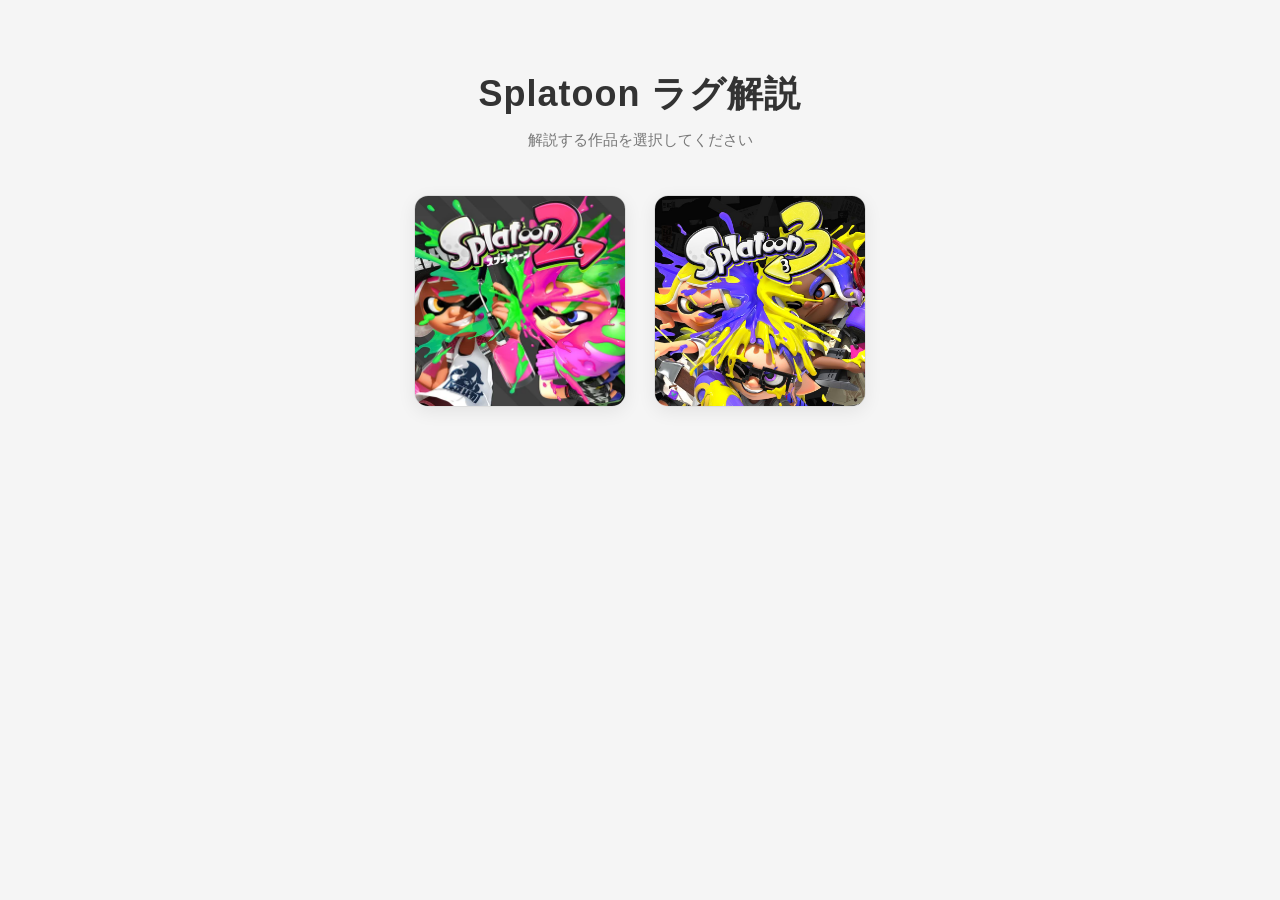
<file: src/index.html>
<!DOCTYPE html>
<html lang="ja">

<head>

    <meta charset="UTF-8">

    <meta
        name="viewport"
        content="width=device-width, initial-scale=1.0"
    >

    <title>Splatoon ラグ解説サイト</title>


    <style>

        /* ========================================
           基本設定
        ======================================== */

        * {
            box-sizing: border-box;
        }


        html,
        body {

            margin: 0;
            padding: 0;

            width: 100%;
            min-height: 100%;

        }


        body {

            min-height: 100vh;

            background: #f5f5f5;

            color: #333;

            font-family:
                -apple-system,
                BlinkMacSystemFont,
                "Segoe UI",
                "Noto Sans JP",
                sans-serif;

            overflow-x: hidden;

        }



        /* ========================================
           メイン
        ======================================== */

        .select-container {

            width: min(900px, 92%);

            margin: 0 auto;

            padding: 70px 0;

            text-align: center;

        }



        /* ========================================
           タイトル
        ======================================== */

        .site-title {

            margin-bottom: 45px;

            transition:
                opacity 0.35s ease,
                filter 0.35s ease;

        }


        .site-title h1 {

            margin: 0;

            font-size: 36px;

            font-weight: 700;

            letter-spacing: 1px;

        }


        .site-title p {

            margin: 12px 0 0;

            color: #777;

            font-size: 15px;

        }



        /* ========================================
           カード一覧
           （画像の縦横比にカードを合わせるため
           　グリッドではなくflexで中央寄せ）
        ======================================== */

        .game-select {

            display: flex;

            justify-content: center;

            align-items: flex-start;

            flex-wrap: wrap;

            gap: 28px;

        }



        /* ========================================
           画像カード
           （余白なし・画像の実サイズに
           　ぴったり合わせる）
        ======================================== */

        .game-card {

            display: block;

            width: auto;

            padding: 0;

            background: #fff;

            border: 1px solid #ddd;

            border-radius: 14px;

            cursor: pointer;

            overflow: hidden;

            line-height: 0;

            box-shadow:
                0 5px 18px rgba(0, 0, 0, 0.07);

            transition:
                transform 0.25s ease,
                box-shadow 0.25s ease,
                filter 0.35s ease,
                opacity 0.35s ease;

        }


        .game-card img {

            display: block;

            height: 210px;

            width: auto;

            max-width: 100%;

            object-fit: contain;

            user-select: none;

            -webkit-user-drag: none;

        }


        .game-card:hover {

            transform: translateY(-6px);

            box-shadow:
                0 12px 30px rgba(0, 0, 0, 0.13);

        }



        /* ========================================
           背景オーバーレイ
        ======================================== */

        #focus-overlay {

            position: fixed;

            inset: 0;

            z-index: 999;

            background:
                rgba(255, 255, 255, 0.30);

            opacity: 0;

            pointer-events: none;

            backdrop-filter: blur(0);

            -webkit-backdrop-filter: blur(0);

            transition:
                opacity 0.35s ease,
                backdrop-filter 0.45s ease,
                -webkit-backdrop-filter 0.45s ease;

        }


        body.opening #focus-overlay {

            opacity: 1;

            backdrop-filter: blur(10px);

            -webkit-backdrop-filter: blur(10px);

            pointer-events: auto;

        }



        /* ========================================
           選択された元カード
        ======================================== */

        body.opening
        .game-card:not(.selected) {

            filter: blur(9px);

            opacity: 0.30;

            transform: scale(0.98);

        }


        body.opening
        .site-title {

            filter: blur(9px);

            opacity: 0.20;

        }



        /* ========================================
           中央へ移動する画像
           （object-fit不要：常に元画像と
           　同じ縦横比のまま拡縮する）
        ======================================== */

        #opening-image {

            position: fixed;

            z-index: 1001;

            display: block;

            margin: 0;

            padding: 0;

            border-radius: 10px;

            background: #fff;

            box-shadow:
                0 25px 80px
                rgba(0, 0, 0, 0.30);

            transform-origin: center center;

            pointer-events: none;

            user-select: none;

            -webkit-user-drag: none;

            will-change:
                left,
                top,
                width,
                height;

        }



        /* ========================================
           ローディングスピナー
           （中央移動が終わり、開く直前に表示）
        ======================================== */

        #loading-spinner {

            position: fixed;

            z-index: 1002;

            width: 42px;

            height: 42px;

            margin-left: -21px;

            margin-top: -21px;

            border-radius: 50%;

            border: 3px solid rgba(0, 0, 0, 0.12);

            border-top-color: rgba(0, 0, 0, 0.55);

            pointer-events: none;

            opacity: 0;

            transition: opacity 0.2s ease;

            animation: spin 0.8s linear infinite;

        }


        #loading-spinner.visible {

            opacity: 1;

        }


        @keyframes spin {

            from {
                transform: rotate(0deg);
            }

            to {
                transform: rotate(360deg);
            }

        }



        /* ========================================
           スマホ
        ======================================== */

        @media (max-width: 650px) {

            .select-container {

                width: 92%;

                padding:
                    45px 0 50px;

            }


            .site-title {

                margin-bottom: 30px;

            }


            .site-title h1 {

                font-size: 28px;

            }


            .site-title p {

                font-size: 14px;

            }


            .game-select {

                flex-direction: column;

                align-items: center;

                gap: 20px;

            }


            .game-card img {

                height: 180px;

            }

        }

    </style>

</head>



<body>


    <!-- ========================================
         背景ぼかし
    ========================================= -->

    <div id="focus-overlay"></div>



    <!-- ========================================
         メイン
    ========================================= -->

    <main class="select-container">


        <!-- ====================================
             タイトル
        ==================================== -->

        <div class="site-title">

            <h1>
                Splatoon ラグ解説
            </h1>

            <p>
                解説する作品を選択してください
            </p>

        </div>



        <!-- ====================================
             ゲームカード
        ==================================== -->

        <div class="game-select">


            <!-- ==================================
                 Splatoon 2
            ================================== -->

            <a
                href="splatoon2.html"
                class="game-card"
                data-target="splatoon2.html"
            >

                <img
                    src="nintendo-music-splatoon-2-bgm.png"
                    alt="Splatoon 2"
                >

            </a>



            <!-- ==================================
                 Splatoon 3
            ================================== -->

            <a
                href="splatoon3.html"
                class="game-card"
                data-target="splatoon3.html"
            >

                <img
                    src="11040502-splatoon-3-nintendo-switch-front-cover.png"
                    alt="Splatoon 3"
                >

            </a>


        </div>


    </main>



    <!-- ========================================
         アニメーション用
    ========================================= -->

    <script>

        const cards =
            document.querySelectorAll(
                ".game-card"
            );

        const overlay =
            document.getElementById(
                "focus-overlay"
            );


        let opening = false;


        /*
         * ローディング演出の時間（ミリ秒）
         */

        const LOADING_DURATION = 1000;


        /*
         * 移動アニメーションの時間（ミリ秒）
         * ※ CSSのtransitionと合わせる
         */

        const MOVE_DURATION = 650;



        /* ========================================
           画像を画面内に収めるサイズを計算
           （※ 元の表示サイズより拡大はしない）
        ========================================= */

        function getTargetSize(
            imageWidth,
            imageHeight,
            currentWidth,
            currentHeight
        ) {

            const viewportWidth =
                window.innerWidth;

            const viewportHeight =
                window.innerHeight;


            /*
             * 画面から少し余白を取る
             */

            const maxWidth =
                viewportWidth * 0.82;

            const maxHeight =
                viewportHeight * 0.82;


            /*
             * 元画像の比率
             */

            const ratio =
                imageWidth /
                imageHeight;


            let width =
                maxWidth;

            let height =
                width / ratio;


            /*
             * 高さが大きすぎる場合
             */

            if (height > maxHeight) {

                height =
                    maxHeight;

                width =
                    height * ratio;

            }


            /*
             * 現在カードに表示されているサイズより
             * 大きくならないように制限する
             * （拡大させない）
             */

            if (
                width > currentWidth ||
                height > currentHeight
            ) {

                const scaleW =
                    currentWidth / width;

                const scaleH =
                    currentHeight / height;

                const scale =
                    Math.min(
                        scaleW,
                        scaleH,
                        1
                    );

                width *= scale;

                height *= scale;

            }


            return {
                width,
                height
            };

        }



        /* ========================================
           カードクリック
        ========================================= */

        cards.forEach(card => {

            card.addEventListener(
                "click",
                function(event) {

                    event.preventDefault();


                    if (opening) {

                        return;

                    }


                    opening = true;


                    const image =
                        card.querySelector(
                            "img"
                        );


                    /*
                     * 現在表示されている
                     * カード画像の位置
                     */

                    const rect =
                        image.getBoundingClientRect();



                    /* ============================
                       画像の元サイズ
                    ============================ */

                    const naturalWidth =
                        image.naturalWidth;

                    const naturalHeight =
                        image.naturalHeight;


                    /*
                     * 画像がまだ読み込まれて
                     * いない場合の保険
                     */

                    if (
                        !naturalWidth ||
                        !naturalHeight
                    ) {

                        window.location.href =
                            card.dataset.target;

                        return;

                    }



                    /* ============================
                       中央表示サイズ
                       （拡大なし・切り抜きなし）
                    ============================ */

                    const target =
                        getTargetSize(
                            naturalWidth,
                            naturalHeight,
                            rect.width,
                            rect.height
                        );



                    /* ============================
                       画面中央
                    ============================ */

                    const targetLeft =
                        (
                            window.innerWidth -
                            target.width
                        ) / 2;


                    const targetTop =
                        (
                            window.innerHeight -
                            target.height
                        ) / 2;



                    /* ============================
                       複製画像を作成
                    ============================ */

                    const openingImage =
                        image.cloneNode(true);


                    openingImage.id =
                        "opening-image";


                    /*
                     * 元画像と完全に同じ位置
                     */

                    openingImage.style.left =
                        rect.left + "px";


                    openingImage.style.top =
                        rect.top + "px";


                    openingImage.style.width =
                        rect.width + "px";


                    openingImage.style.height =
                        rect.height + "px";



                    /*
                     * transitionを設定
                     */

                    openingImage.style.transition =
                        [
                            `left ${MOVE_DURATION}ms`,
                            `top ${MOVE_DURATION}ms`,
                            `width ${MOVE_DURATION}ms`,
                            `height ${MOVE_DURATION}ms`
                        ].join(", ");



                    /*
                     * bodyに追加
                     */

                    document.body.appendChild(
                        openingImage
                    );


                    /*
                     * 背景ぼかし開始
                     */

                    document.body.classList.add(
                        "opening"
                    );


                    /*
                     * 元画像を隠す
                     */

                    image.style.opacity =
                        "0";



                    /* ============================
                       次のフレームで中央へ移動開始
                       （ローディングはまだ出さない）
                    ============================ */

                    requestAnimationFrame(
                        () => {

                            requestAnimationFrame(
                                () => {

                                    openingImage.style.left =
                                        targetLeft + "px";


                                    openingImage.style.top =
                                        targetTop + "px";


                                    openingImage.style.width =
                                        target.width + "px";


                                    openingImage.style.height =
                                        target.height + "px";

                                }
                            );

                        }
                    );



                    /* ============================
                       中央への移動が終わったあと、
                       開く前にローディングを表示
                    ============================ */

                    setTimeout(
                        () => {

                            const spinner =
                                document.createElement(
                                    "div"
                                );


                            spinner.id =
                                "loading-spinner";


                            spinner.style.left =
                                targetLeft +
                                target.width / 2 +
                                "px";


                            spinner.style.top =
                                targetTop +
                                target.height / 2 +
                                "px";


                            document.body.appendChild(
                                spinner
                            );


                            requestAnimationFrame(
                                () => {

                                    spinner.classList.add(
                                        "visible"
                                    );

                                }
                            );



                            /* ========================
                               ローディングが終わったら
                               ページ遷移
                            ======================== */

                            setTimeout(
                                () => {

                                    window.location.href =
                                        card.dataset.target;

                                },
                                LOADING_DURATION
                            );

                        },
                        MOVE_DURATION
                    );

                }
            );

        });



        /* ========================================
           オーバーレイクリック
        ========================================= */

        overlay.addEventListener(
            "click",
            function() {

                if (!opening) {

                    return;

                }


                resetOpening();

            }
        );



        /* ========================================
           ESCキー
        ========================================= */

        document.addEventListener(
            "keydown",
            function(event) {

                if (
                    event.key === "Escape" &&
                    opening
                ) {

                    resetOpening();

                }

            }
        );



        /* ========================================
           リセット
        ========================================= */

        function resetOpening() {

            opening = false;


            document.body.classList.remove(
                "opening"
            );


            const openingImage =
                document.getElementById(
                    "opening-image"
                );


            if (openingImage) {

                openingImage.remove();

            }


            const spinner =
                document.getElementById(
                    "loading-spinner"
                );


            if (spinner) {

                spinner.remove();

            }


            cards.forEach(card => {

                const image =
                    card.querySelector("img");


                image.style.opacity =
                    "";

            });

        }



        /* ========================================
           戻るボタンで元のページに戻ったとき
           （bfcacheからの復元時）に、開いた状態の
           まま固まらないよう完全に初期状態へ戻す
        ========================================= */

        window.addEventListener(
            "pageshow",
            function() {

                resetOpening();

            }
        );

    </script>


</body>

</html>
</file>
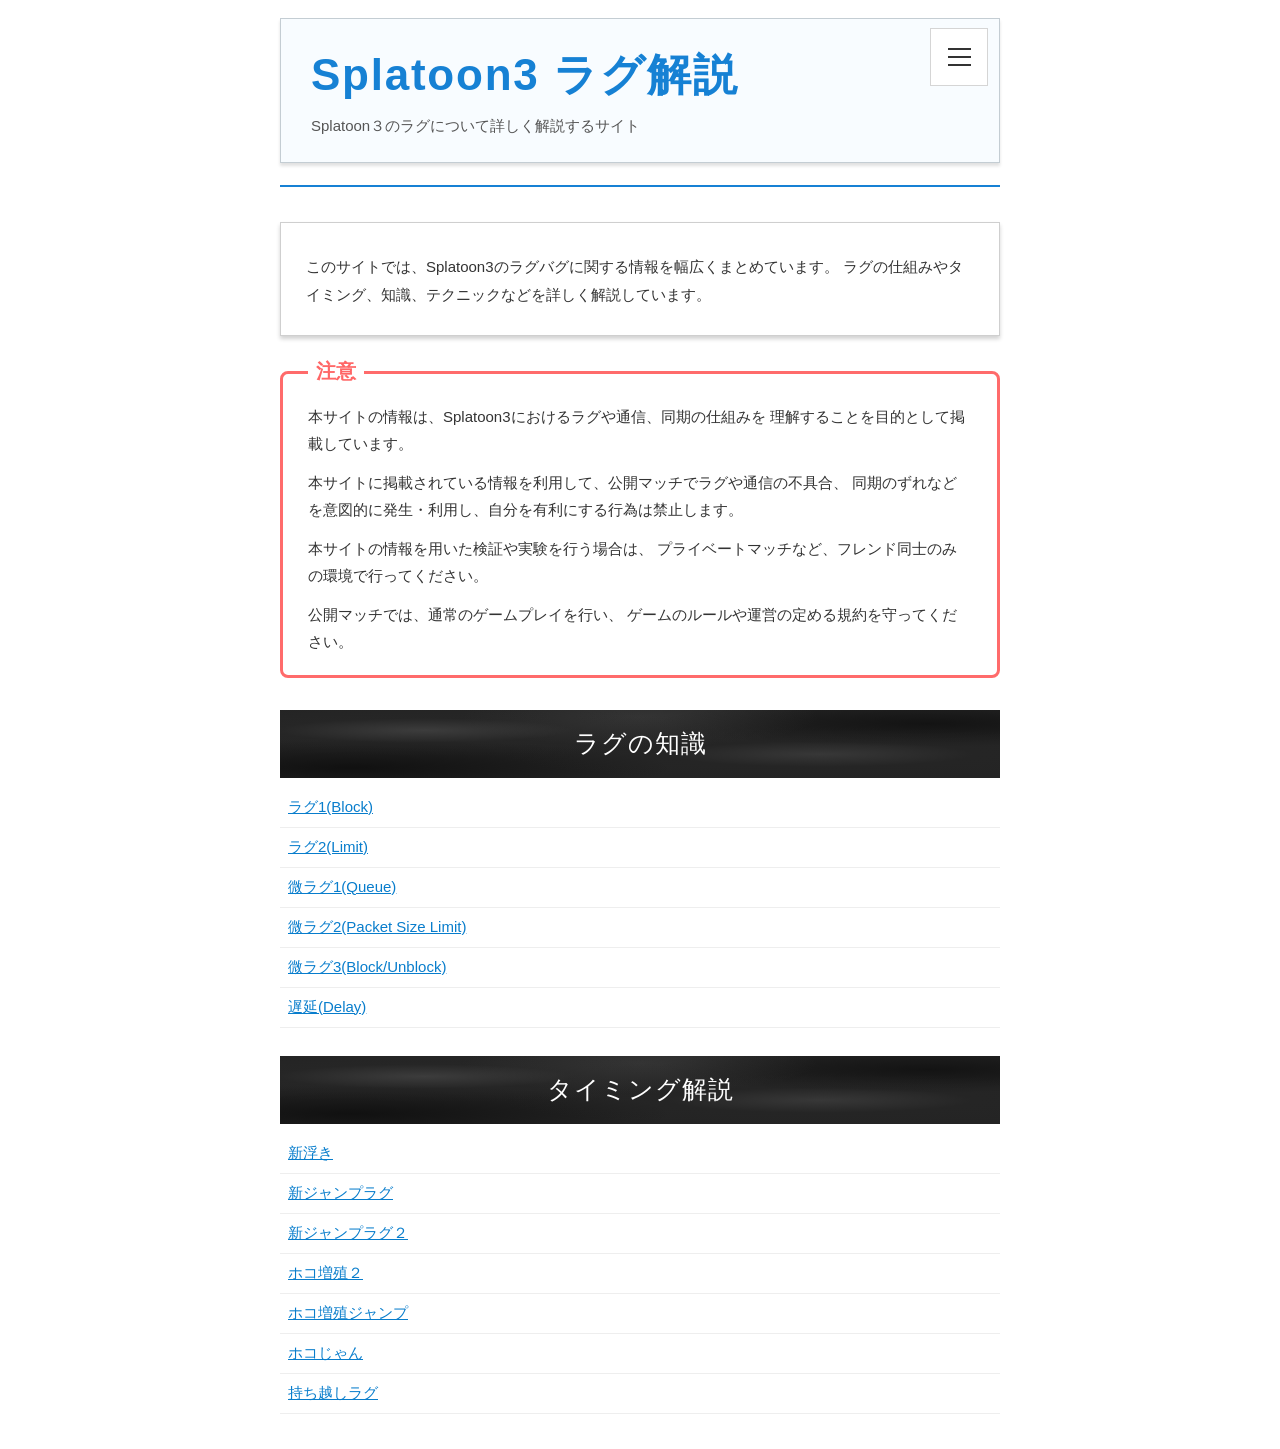
<file: src/splatoon3.html>
<!DOCTYPE html>
<html lang="ja">

<head>
    <meta charset="UTF-8">
    <meta name="viewport" content="width=device-width, initial-scale=1.0">

    <title>Splatoon3 ラグバグ解説サイト</title>

    <link rel="stylesheet" href="style.css">
</head>


<!-- ========================================
     背景を暗くするオーバーレイ
======================================== -->

<div id="menu-overlay" class="menu-overlay" aria-hidden="true"></div>


<!-- ========================================
     グローバルメニュー
======================================== -->

<nav id="global-nav" class="global-nav" aria-label="メニュー" aria-hidden="true">

    <ul>

        <li>
            <a href="#">ラグのタイミング解説</a>
        </li>

        <li>
            <a href="#">ラグの知識</a>
        </li>

        <li>
            <a href="#">テクニック</a>
        </li>

        <li>
            <a href="#">ルート</a>
        </li>

    </ul>

</nav>


<script src="script.js" defer></script>


<body>


    <!-- ========================================
         ヘッダー
    ========================================= -->

    <header class="site-header">

        <div class="header-card">

            <h1>
                Splatoon3 ラグ解説
            </h1>

            <p>
                Splatoon３のラグについて詳しく解説するサイト
            </p>

        </div>


        <!-- ハンバーガーメニュー -->

        <button
            class="menu-button"
            type="button"
            aria-label="メニュー"
        >

            <span></span>
            <span></span>
            <span></span>

        </button>

    </header>



    <!-- ========================================
         メインコンテンツ
    ========================================= -->

    <main>


        <!-- ====================================
             ラグとは？カード
        ===================================== -->

        <section class="article-card">

            <div class="paper-clip"></div>

            <p>
                このサイトでは、Splatoon3のラグバグに関する情報を幅広くまとめています。
                ラグの仕組みやタイミング、知識、テクニックなどを詳しく解説しています。
            </p>

        </section>



        <!-- ========================================
             注意
        ========================================= -->

        <section class="notice">

            <h3>
                注意
            </h3>

            <p>
                本サイトの情報は、Splatoon3におけるラグや通信、同期の仕組みを
                理解することを目的として掲載しています。
            </p>

            <p>
                本サイトに掲載されている情報を利用して、公開マッチでラグや通信の不具合、
                同期のずれなどを意図的に発生・利用し、自分を有利にする行為は禁止します。
            </p>

            <p>
                本サイトの情報を用いた検証や実験を行う場合は、
                プライベートマッチなど、フレンド同士のみの環境で行ってください。
            </p>

            <p>
                公開マッチでは、通常のゲームプレイを行い、
                ゲームのルールや運営の定める規約を守ってください。
            </p>

        </section>



        <!-- ========================================
             ひし形タイトルメニュー
        ========================================= -->

<!-- ========================================
     ひし形タイトルメニュー
======================================== -->

<section class="diamond-menu">


    <!-- ====================================
         ラグの知識
    ==================================== -->

    <div class="diamond-title">
        <span>ラグの知識</span>
    </div>


    <!-- ラグの知識メニュー -->

    <div class="lag-links">

        <a href="#">ラグ1(Block)</a>

        <a href="#">ラグ2(Limit)</a>


        <a href="#">微ラグ1(Queue)</a>

        <a href="#">微ラグ2(Packet Size Limit)</a>

        <a href="#">微ラグ3(Block/Unblock)</a>

        <a href="#">遅延(Delay)</a>
    </div>



    <!-- ====================================
         タイミング解説
    ==================================== -->

<!-- ====================================
     タイミング解説
==================================== -->

<div class="diamond-title">
    <span>タイミング解説</span>
</div>


<!-- タイミング解説メニュー -->

<div class="timing-links">

    <a href="#">新浮き</a>

    <a href="#">新ジャンプラグ</a>

    <a href="#">新ジャンプラグ２</a>

    <a href="#">ホコ増殖２</a>

    <a href="#">ホコ増殖ジャンプ</a>

    <a href="#">ホコじゃん</a>

    <a href="#">持ち越しラグ</a>

</div>



    <!-- ====================================
         知っておくと便利
    ==================================== -->



    

</section>


        <!-- ========================================
             検索
        ========================================= -->



    </main>


</body>

</html>
</file>
<file: src/style.css>
/* ========================================
   基本設定
======================================== */

* {
    box-sizing: border-box;
}

html,
body {
    margin: 0;
    padding: 0;
}

body {
    background: #ffffff;

    color: #333333;

    font-family:
        -apple-system,
        BlinkMacSystemFont,
        "Segoe UI",
        "Yu Gothic",
        "Hiragino Kaku Gothic ProN",
        Meiryo,
        sans-serif;
}



/* ========================================
   ヘッダー
======================================== */

.site-header {
    position: relative;

    width: min(720px, 92%);

    margin: 0 auto;

    padding: 18px 0 22px;

    border-bottom: 2px solid #1681d4;
}



/* ========================================
   ヘッダーカード
======================================== */

.header-card {
    width: 100%;

    min-height: 135px;

    padding: 27px 90px 23px 30px;

    background: #f8fcff;

    border: 1px solid #c4cdd3;

    box-shadow:
        0 3px 3px rgba(0, 0, 0, 0.12);
}



/* ========================================
   サイトタイトル
======================================== */

.header-card h1 {
    margin: 0 0 8px;

    font-size: clamp(30px, 5vw, 44px);

    font-weight: 800;

    color: #1681d4;

    letter-spacing: 0.04em;
}



/* ========================================
   サブタイトル
======================================== */

.header-card p {
    margin: 0;

    font-size: 15px;

    color: #555555;

    line-height: 1.7;
}



/* ========================================
   ハンバーガーメニュー
======================================== */

.menu-button {
    position: absolute;

    top: 28px;
    right: 12px;

    width: 58px;
    height: 58px;

    padding: 0;

    border: 1px solid #d5d5d5;

    background: #ffffff;

    cursor: pointer;

    display: flex;

    flex-direction: column;

    justify-content: center;

    align-items: center;

    gap: 6px;

    z-index: 1001;
}

.menu-button span {
    display: block;

    width: 23px;
    height: 2px;

    background: #333333;
}



/* ========================================
   メイン
======================================== */

main {
    width: min(720px, 92%);

    margin: 35px auto;
}



/* ========================================
   ラグとは？カード
======================================== */

.article-card {
    position: relative;

    width: 100%;

    margin-bottom: 35px;

    padding: 30px 25px 25px;

    background: #ffffff;

    border: 1px solid #cfcfcf;

    box-shadow:
        0 3px 4px rgba(0, 0, 0, 0.18);
}



/* ========================================
   説明文
======================================== */

.article-card p {
    margin: 0;

    font-size: 15px;

    line-height: 1.9;

    color: #333333;
}



/* ========================================
   注意
======================================== */

.notice {
    position: relative;

    width: 100%;

    min-height: 100px;

    margin-bottom: 32px;

    padding: 20px 25px;

    background: #ffffff;

    border: 3px solid #ff6b6b;

    border-radius: 8px;
}



/* ========================================
   注意タイトル
======================================== */

.notice h3 {
    margin: -36px 0 18px;

    width: fit-content;

    padding: 0 8px;

    background: #ffffff;

    color: #ff6666;

    font-size: 20px;

    font-weight: 600;
}



/* ========================================
   注意本文
======================================== */

.notice p {
    margin: 0 0 12px;

    font-size: 15px;

    line-height: 1.8;
}

.notice p:last-child {
    margin-bottom: 0;
}



/* ========================================
   タイトルメニュー
======================================== */

.diamond-menu {
    width: 100%;

    margin-bottom: 35px;
}



/* ========================================
   タイトルラベル
   「通信状況が不安定になっています」
   のような黒いまだら模様
======================================== */

.diamond-title {
    position: relative;

    display: flex;

    align-items: center;

    justify-content: center;

    width: 100%;

    height: 68px;

    margin-bottom: 10px;

    color: #ffffff;

    border: none;

    overflow: hidden;

    background-color: #242424;

    background-image:
        radial-gradient(
            ellipse at 20% 30%,
            rgba(90, 90, 90, 0.45) 0%,
            rgba(45, 45, 45, 0.2) 18%,
            transparent 38%
        ),

        radial-gradient(
            ellipse at 75% 65%,
            rgba(75, 75, 75, 0.5) 0%,
            rgba(40, 40, 40, 0.25) 20%,
            transparent 42%
        ),

        radial-gradient(
            ellipse at 50% 10%,
            rgba(100, 100, 100, 0.25) 0%,
            transparent 35%
        ),

        radial-gradient(
            ellipse at 90% 20%,
            rgba(15, 15, 15, 0.8) 0%,
            transparent 30%
        ),

        radial-gradient(
            ellipse at 10% 85%,
            rgba(10, 10, 10, 0.75) 0%,
            transparent 35%
        );
}



/* ========================================
   タイトル文字
======================================== */

.diamond-title span {
    position: relative;

    z-index: 2;

    font-size: 25px;

    font-weight: 400;

    letter-spacing: 0.04em;

    color: #ffffff;
}



/* ========================================
   ラグ1～微ラグ3
======================================== */

.lag-links {
    display: flex;

    flex-direction: column;

    width: 100%;

    margin-top: 0;

    margin-bottom: 28px;
}



/* ========================================
   青文字リンク
======================================== */

.lag-links a {
    display: block;

    width: 100%;

    padding: 10px 8px;

    color: #087dcc;

    font-size: 15px;

    text-decoration: underline;

    background: #ffffff;

    border-bottom: 1px solid #eeeeee;
}



/* ========================================
   青文字リンク ホバー
======================================== */

.lag-links a:hover {
    color: #005fa8;

    background: #f5faff;
}



/* ========================================
   検索カード
======================================== */

.search-card {
    width: 100%;

    padding: 45px 20px 30px;

    background: #ffffff;

    border: 1px solid #1681d4;

    border-radius: 5px;
}



/* ========================================
   検索タイトル
======================================== */

.search-card h2 {
    position: relative;

    margin: 0 0 30px;

    padding: 0 0 10px 20px;

    font-size: 20px;

    font-weight: 700;

    color: #111111;

    border-bottom: 1px dotted #1681d4;
}



/* ========================================
   左側の青い縦線
======================================== */

.search-card h2::before {
    content: "";

    position: absolute;

    left: 0;
    top: -5px;

    width: 8px;
    height: 31px;

    background: #087dcc;
}



/* ========================================
   検索フォーム
======================================== */

.search-form {
    display: flex;

    width: 100%;
}



/* ========================================
   入力欄
======================================== */

.search-input-wrapper {
    position: relative;

    flex: 1;

    height: 30px;
}



/* ========================================
   検索アイコン
======================================== */

.search-icon {
    position: absolute;

    left: 11px;
    top: 50%;

    transform: translateY(-50%);

    font-size: 22px;

    font-weight: bold;

    color: #666666;

    pointer-events: none;
}



/* ========================================
   テキスト入力
======================================== */

.search-input-wrapper input {
    width: 100%;

    height: 30px;

    padding: 0 10px 0 35px;

    border: 1px solid #cccccc;

    border-radius: 0;

    outline: none;

    background: #ffffff;

    font-size: 14px;

    color: #333333;
}



/* ========================================
   プレースホルダー
======================================== */

.search-input-wrapper input::placeholder {
    color: #888888;
}



/* ========================================
   入力時
======================================== */

.search-input-wrapper input:focus {
    border-color: #1681d4;
}



/* ========================================
   検索ボタン
======================================== */

.search-form button {
    width: 45px;

    height: 30px;

    margin-left: 5px;

    padding: 0;

    border: 1px solid #cccccc;

    background: #ffffff;

    color: #444444;

    font-size: 13px;

    cursor: pointer;
}



/* ========================================
   検索ボタン ホバー
======================================== */

.search-form button:hover {
    background: #f3f3f3;
}



/* ========================================
   グローバルメニュー
   上から降りる
======================================== */

.global-nav {
    position: fixed;

    top: 0;
    left: 0;
    right: 0;

    z-index: 1000;

    max-height: 100vh;

    overflow-y: auto;

    padding: 96px 0 24px;

    background: rgba(255, 255, 255, 0.95);

    border-bottom: 1px solid #c4cdd3;

    box-shadow:
        0 3px 8px rgba(0, 0, 0, 0.08);

    transform: translateY(-100%);

    visibility: hidden;

    transition:
        transform 0.3s ease,
        visibility 0.3s ease;
}



/* ========================================
   メニュー表示時
======================================== */

.global-nav.is-open {
    transform: translateY(0);

    visibility: visible;
}



/* ========================================
   グローバルメニュー リスト
======================================== */

.global-nav ul {
    width: min(720px, 92%);

    margin: 0 auto;

    padding: 0;

    list-style: none;
}



/* ========================================
   メニュー項目
======================================== */

.global-nav li {
    border-bottom: 1px solid #eeeeee;
}

.global-nav li:last-child {
    border-bottom: none;
}


/* ========================================
   タイミング解説リンク
======================================== */

.timing-links {

    display: flex;

    flex-direction: column;

    width: 100%;

    margin-top: 0;

    margin-bottom: 28px;
}


/* ========================================
   タイミング解説 青文字リンク
======================================== */

.timing-links a {

    display: block;

    width: 100%;

    padding: 10px 8px;

    color: #087dcc;

    font-size: 15px;

    text-decoration: underline;

    background: #ffffff;

    border-bottom: 1px solid #eeeeee;
}


/* ========================================
   ホバー
======================================== */

.timing-links a:hover {

    color: #005fa8;

    background: #f5faff;
}


/* ========================================
   メニューリンク
======================================== */

.global-nav a {
    display: block;

    padding: 14px 5px;

    color: #087dcc;

    font-size: 15px;

    text-decoration: none;
}

.global-nav a:hover {
    text-decoration: underline;
}



/* ========================================
   背景オーバーレイ
======================================== */

.menu-overlay {
    position: fixed;

    top: 0;
    left: 0;
    right: 0;
    bottom: 0;

    z-index: 999;

    background: rgba(0, 0, 0, 0.25);

    opacity: 0;

    visibility: hidden;

    transition:
        opacity 0.3s ease,
        visibility 0.3s ease;
}



/* ========================================
   オーバーレイ表示時
======================================== */

.menu-overlay.is-open {
    opacity: 1;

    visibility: visible;
}



/* ========================================
   スマートフォン
======================================== */

@media (max-width: 600px) {

    .site-header,
    main {
        width: 94%;
    }



    /* ====================================
       ヘッダー
    ==================================== */

    .header-card {
        min-height: 120px;

        padding: 24px 70px 20px 20px;
    }

    .header-card h1 {
        font-size: 30px;
    }

    .header-card p {
        font-size: 13px;
    }



    /* ====================================
       ハンバーガーメニュー
    ==================================== */

    .menu-button {
        top: 26px;

        right: 8px;

        width: 50px;

        height: 50px;
    }



    /* ====================================
       ラグとは？
    ==================================== */

    .article-card {
        padding: 28px 18px 22px;
    }

    .article-card p {
        font-size: 14px;
    }



    /* ====================================
       注意
    ==================================== */

    .notice {
        min-height: 90px;

        padding: 18px;
    }

    .notice h3 {
        margin-top: -34px;
    }

    .notice p {
        font-size: 14px;

        line-height: 1.8;
    }



    /* ====================================
       黒いまだらタイトル
    ==================================== */

    .diamond-title {
        height: 58px;

        margin-bottom: 10px;
    }

    .diamond-title span {
        font-size: 20px;
    }



    /* ====================================
       ラグリンク
    ==================================== */

    .lag-links a {
        padding: 10px 8px;

        font-size: 14px;
    }



    /* ====================================
       検索
    ==================================== */

    .search-card {
        padding: 35px 15px 25px;
    }

    .search-form button {
        width: 50px;
    }



    /* ====================================
       グローバルメニュー
    ==================================== */

    .global-nav {
        padding-top: 84px;
    }

}
</file>
